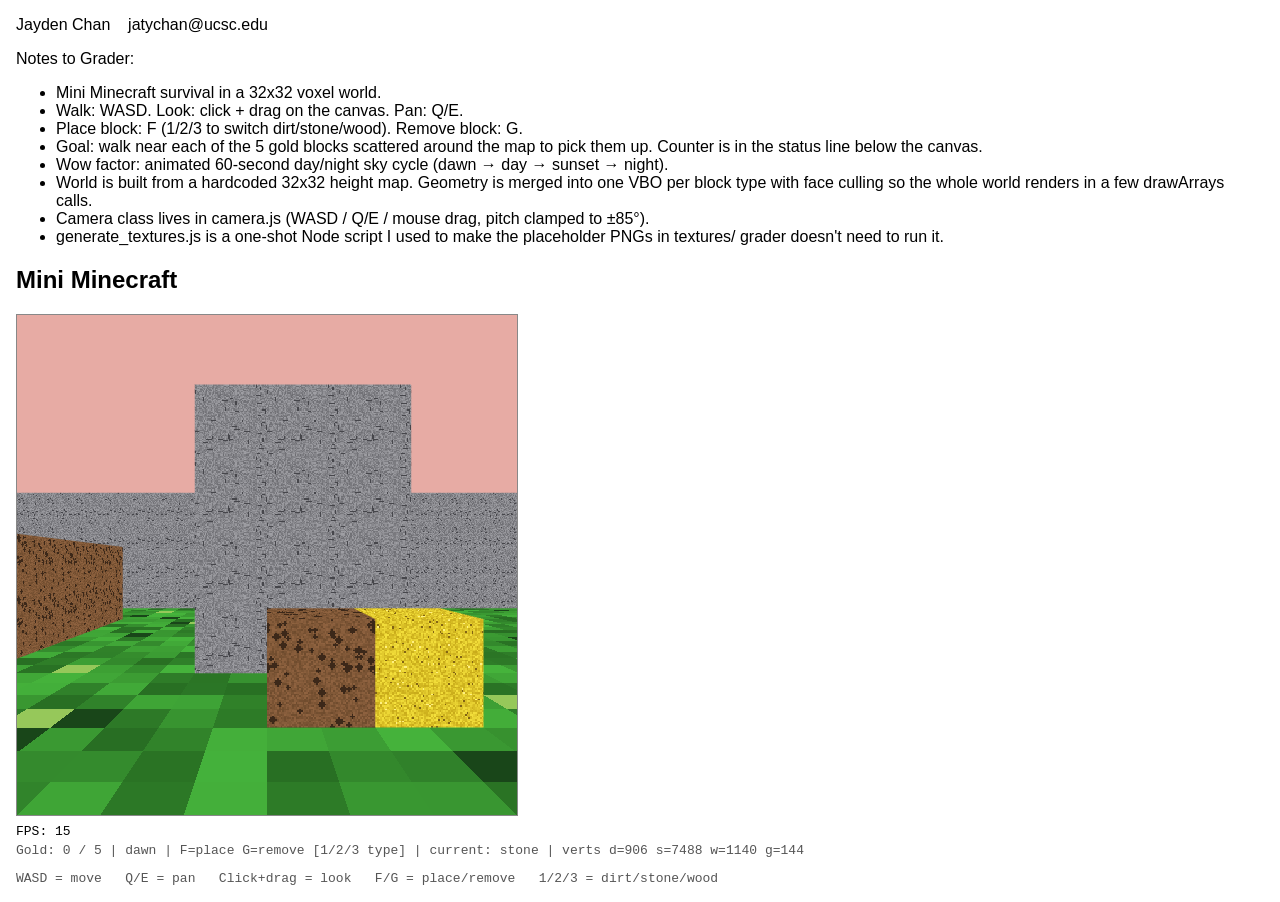
<file: asgn3/index.html>
<!DOCTYPE html>
<html lang="en">
<head>
  <meta charset="UTF-8" />
  <title>CSE160 — Asgn3: Mini Minecraft</title>
  <style>
    body { font-family: sans-serif; margin: 16px; }
    #webgl { border: 1px solid #888; display: block; }
    #fps { font-family: monospace; margin-top: 8px; }
    #status { font-family: monospace; margin-top: 4px; color: #555; }
  </style>
</head>
<body>
  <p>
    Jayden Chan &nbsp;&nbsp; jatychan@ucsc.edu
  </p>
  <p>
    Notes to Grader:
  </p>
  <ul>
    <li>Mini Minecraft survival in a 32x32 voxel world.</li>
    <li>Walk: WASD. Look: click + drag on the canvas. Pan: Q/E.</li>
    <li>Place block: F (1/2/3 to switch dirt/stone/wood). Remove block: G.</li>
    <li>Goal: walk near each of the 5 gold blocks scattered around the map to pick them up. Counter is in the status line below the canvas.</li>
    <li>Wow factor: animated 60-second day/night sky cycle (dawn → day → sunset → night).</li>
    <li>World is built from a hardcoded 32x32 height map. Geometry is merged into one VBO per block type with face culling so the whole world renders in a few drawArrays calls.</li>
    <li>Camera class lives in camera.js (WASD / Q/E / mouse drag, pitch clamped to ±85°).</li>
    <li>generate_textures.js is a one-shot Node script I used to make the placeholder PNGs in textures/ grader doesn't need to run it.</li>
  </ul>

  <h2>Mini Minecraft</h2>

  <canvas id="webgl" width="500" height="500">
    Your browser does not support the HTML5 canvas element.
  </canvas>

  <div id="fps">FPS: --</div>
  <div id="status">Status: loading...</div>
  <p style="font-family: monospace; color: #555;">
    WASD = move &nbsp; Q/E = pan &nbsp; Click+drag = look &nbsp; F/G = place/remove &nbsp; 1/2/3 = dirt/stone/wood
  </p>

  <script src="lib/cuon-utils.js"></script>
  <script src="lib/cuon-matrix-cse160.js"></script>
  <script src="camera.js"></script>
  <script src="asgn3.js"></script>
</body>
</html>
</file>
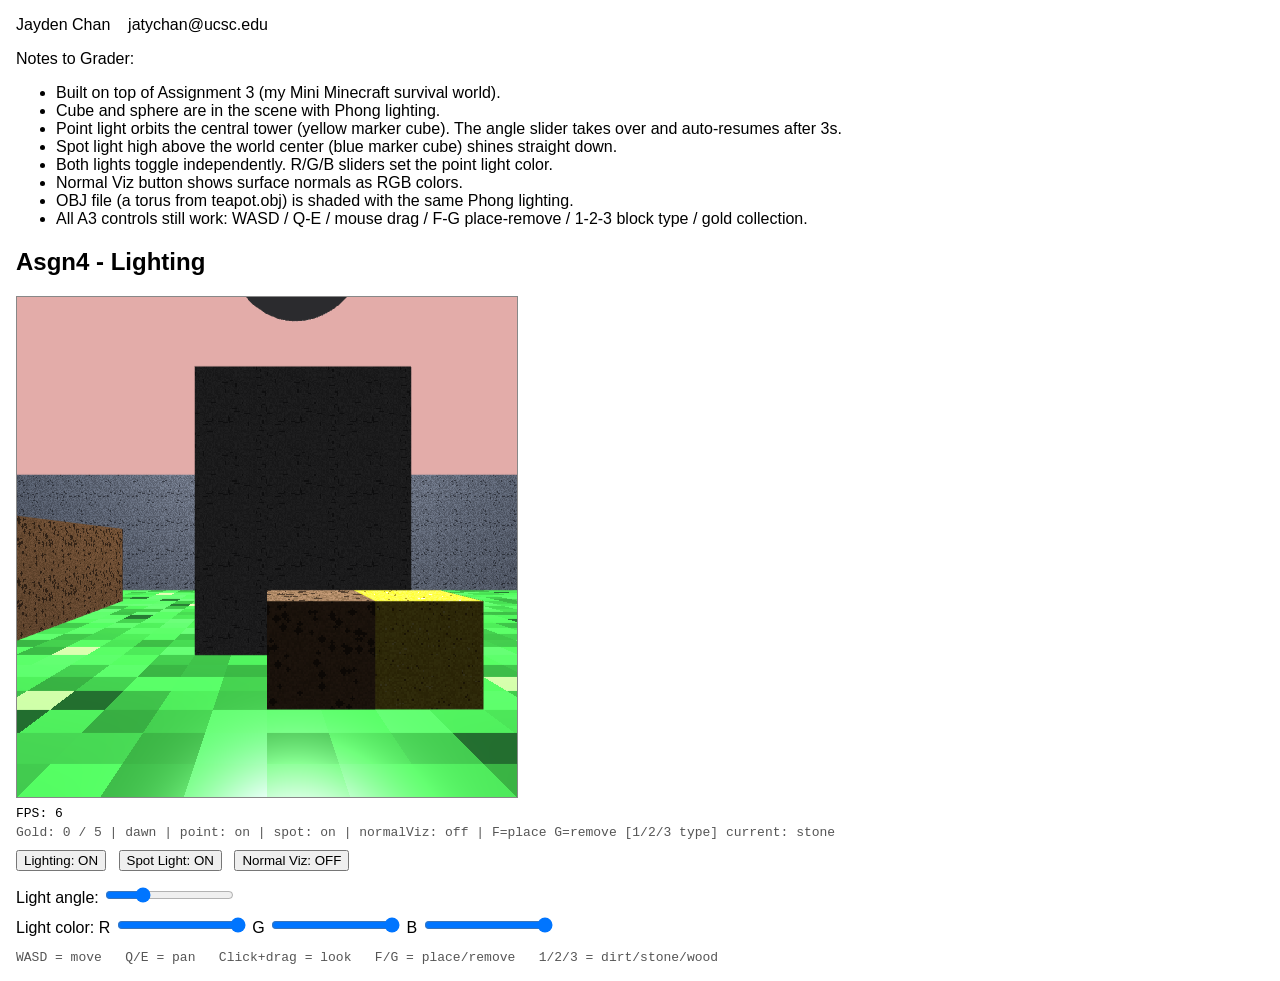
<file: asgn4/index.html>
<!DOCTYPE html>
<html lang="en">
<head>
  <meta charset="UTF-8" />
  <title>CSE160 - Asgn4: Lighting</title>
  <style>
    body { font-family: sans-serif; margin: 16px; }
    #webgl { border: 1px solid #888; display: block; }
    #fps { font-family: monospace; margin-top: 8px; }
    #status { font-family: monospace; margin-top: 4px; color: #555; }
    #controls { margin-top: 10px; }
    #controls button { margin-right: 8px; margin-bottom: 6px; }
  </style>
</head>
<body>
  <p>
    Jayden Chan &nbsp;&nbsp; jatychan@ucsc.edu
  </p>
  <p>
    Notes to Grader:
  </p>
  <ul>
    <li>Built on top of Assignment 3 (my Mini Minecraft survival world).</li>
    <li>Cube and sphere are in the scene with Phong lighting.</li>
    <li>Point light orbits the central tower (yellow marker cube). The angle slider takes over and auto-resumes after 3s.</li>
    <li>Spot light high above the world center (blue marker cube) shines straight down.</li>
    <li>Both lights toggle independently. R/G/B sliders set the point light color.</li>
    <li>Normal Viz button shows surface normals as RGB colors.</li>
    <li>OBJ file (a torus from teapot.obj) is shaded with the same Phong lighting.</li>
    <li>All A3 controls still work: WASD / Q-E / mouse drag / F-G place-remove / 1-2-3 block type / gold collection.</li>
  </ul>

  <h2>Asgn4 - Lighting</h2>

  <canvas id="webgl" width="500" height="500">
    Your browser does not support the HTML5 canvas element.
  </canvas>

  <div id="fps">FPS: --</div>
  <div id="status">Status: loading...</div>

  <div id="controls">
    <div>
      <button id="lightingBtn" onclick="toggleLighting()">Lighting: ON</button>
      <button id="spotToggle" onclick="toggleSpot()">Spot Light: ON</button>
      <button id="normalVizBtn" onclick="toggleNormalViz()">Normal Viz: OFF</button>
    </div>
    <div style="margin-top: 8px;">
      Light angle:
      <input type="range" id="lightAngle" min="0" max="360" value="0"
             oninput="onLightAngleInput()" onchange="onLightAngleChange()">
    </div>
    <div style="margin-top: 8px;">
      Light color:
      R <input type="range" id="lightR" min="0" max="100" value="100" oninput="updateLightColor()">
      G <input type="range" id="lightG" min="0" max="100" value="100" oninput="updateLightColor()">
      B <input type="range" id="lightB" min="0" max="100" value="100" oninput="updateLightColor()">
    </div>
  </div>

  <p style="font-family: monospace; color: #555;">
    WASD = move &nbsp; Q/E = pan &nbsp; Click+drag = look &nbsp; F/G = place/remove &nbsp; 1/2/3 = dirt/stone/wood
  </p>

  <script src="lib/cuon-utils.js"></script>
  <script src="lib/cuon-matrix-cse160.js"></script>
  <script src="camera.js"></script>
  <script src="Model.js"></script>
  <script src="asgn4.js"></script>
</body>
</html>
</file>
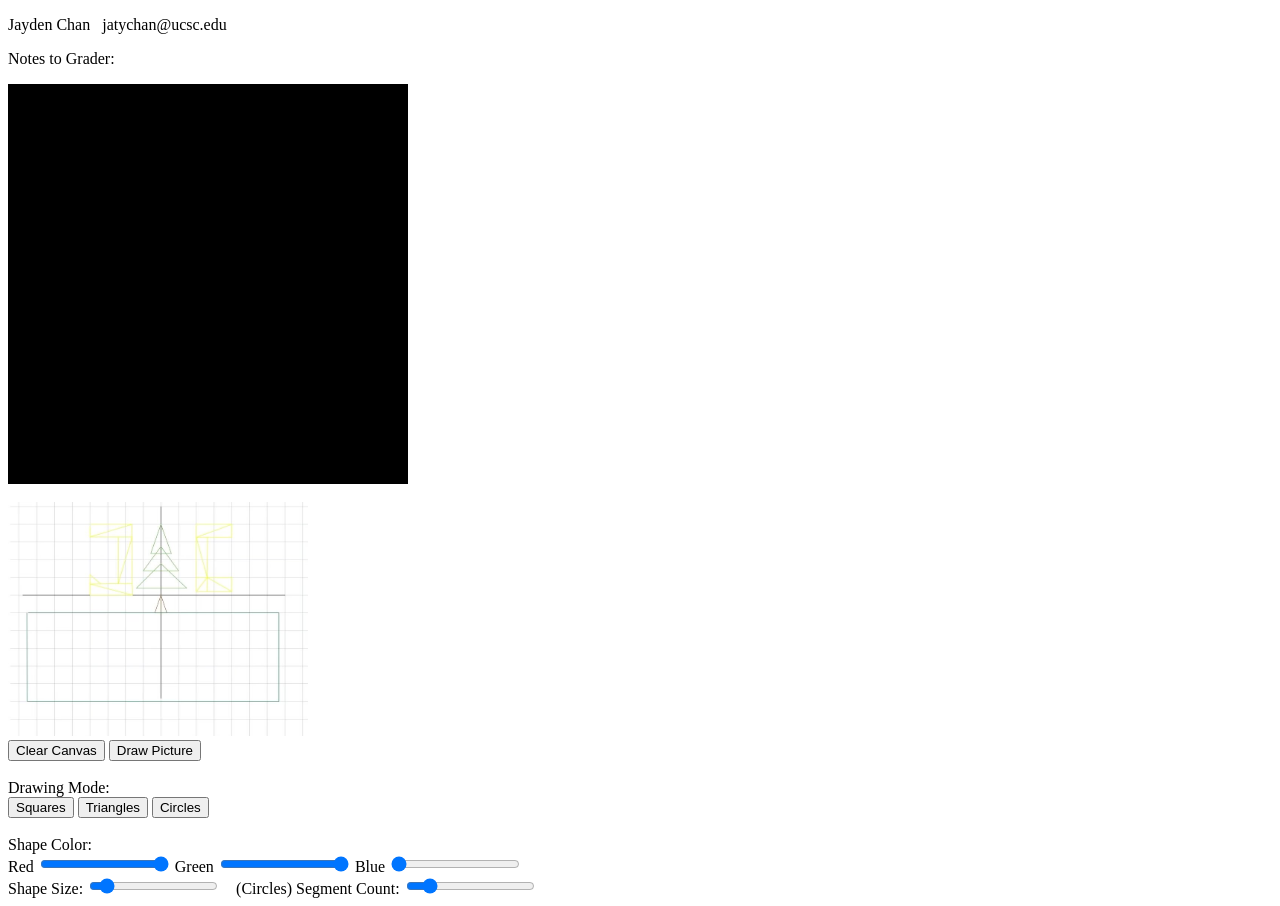
<file: asgn1/src/index.html>
<!DOCTYPE html>
<html>
<head>
  <title>Assignment 1</title>
</head>
<body>

  <p>Jayden Chan &nbsp; jatychan@ucsc.edu</p>
  <p>Notes to Grader: </p>
  <canvas id="webgl" width="400" height="400" style="display:block"></canvas>

  <br>
  <img src="my_sketch.jpg" alt="Reference Sketch" width="300">

  <br>
  <button onclick="clearCanvas()">Clear Canvas</button>
  <button onclick="drawPicture()">Draw Picture</button>

  <br><br>
  Drawing Mode:<br>
  <button onclick="g_selectedType='point'">Squares</button>
  <button onclick="g_selectedType='triangle'">Triangles</button>
  <button onclick="g_selectedType='circle'">Circles</button>

  <br><br>
  Shape Color:<br>
  Red   <input type="range" id="redSlider"   min="0" max="255" value="255">
  Green <input type="range" id="greenSlider" min="0" max="255" value="255">
  Blue  <input type="range" id="blueSlider"  min="0" max="255" value="0">

  <br>
  Shape Size: <input type="range" id="sizeSlider" min="1" max="100" value="10">
  &nbsp;&nbsp;
  (Circles) Segment Count: <input type="range" id="segmentSlider" min="3" max="50" value="10">

  <script src="lib/cuon-utils.js"></script>
  <script src="Point.js"></script>
  <script src="Triangle.js"></script>
  <script src="Circle.js"></script>
  <script src="Picture.js"></script>
  <script src="asgn1.js"></script>

</body>
</html>
</file>
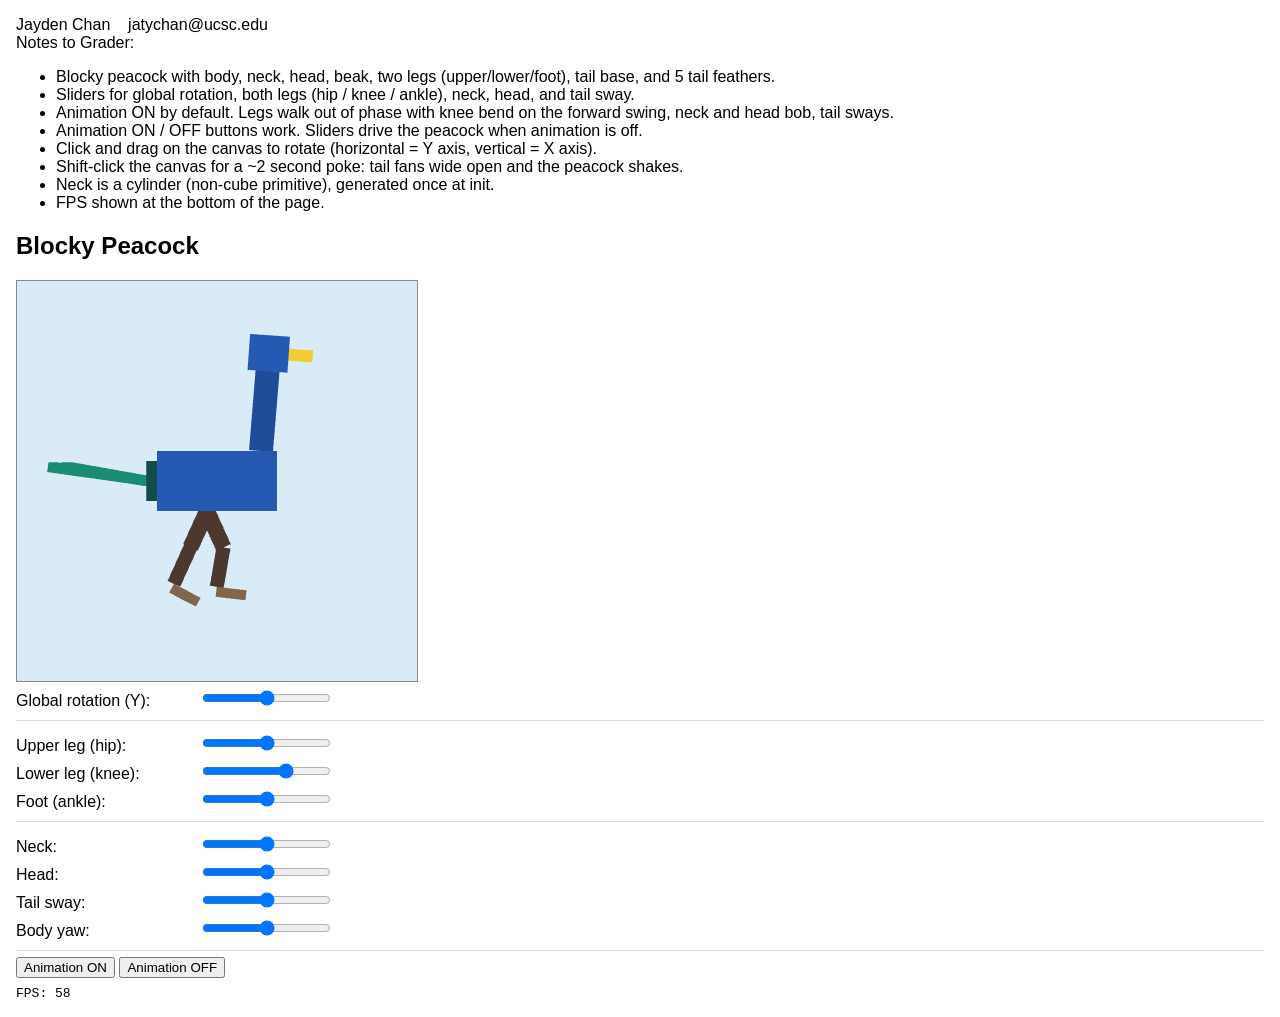
<file: asgn2/src/index.html>
<!DOCTYPE html>
<html lang="en">
<head>
  <meta charset="UTF-8" />
  <title>CSE160 — Asgn2: Blocky Peacock</title>
  <style>
    body { font-family: sans-serif; margin: 16px; }
    #webgl { border: 1px solid #888; display: block; }
    .row { margin: 6px 0; }
    label { display: inline-block; min-width: 180px; }
    #fps { font-family: monospace; margin-top: 8px; }
    .group { margin-top: 10px; padding-top: 6px; border-top: 1px solid #ddd; }
  </style>
</head>
<body>
  <p>
    Jayden Chan &nbsp;&nbsp; jatychan@ucsc.edu<br>
    Notes to Grader:
  </p>
  <ul>
    <li>Blocky peacock with body, neck, head, beak, two legs (upper/lower/foot), tail base, and 5 tail feathers.</li>
    <li>Sliders for global rotation, both legs (hip / knee / ankle), neck, head, and tail sway.</li>
    <li>Animation ON by default. Legs walk out of phase with knee bend on the forward swing, neck and head bob, tail sways.</li>
    <li>Animation ON / OFF buttons work. Sliders drive the peacock when animation is off.</li>
    <li>Click and drag on the canvas to rotate (horizontal = Y axis, vertical = X axis).</li>
    <li>Shift-click the canvas for a ~2 second poke: tail fans wide open and the peacock shakes.</li>
    <li>Neck is a cylinder (non-cube primitive), generated once at init.</li>
    <li>FPS shown at the bottom of the page.</li>
  </ul>

  <h2>Blocky Peacock</h2>

  <canvas id="webgl" width="400" height="400">
    Your browser does not support the HTML5 canvas element.
  </canvas>

  <div class="row">
    <label for="globalRotate">Global rotation (Y):</label>
    <input type="range" id="globalRotate" min="-180" max="180" value="0" />
  </div>

  <div class="group">
    <div class="row">
      <label for="upperLeg">Upper leg (hip):</label>
      <input type="range" id="upperLeg" min="-60" max="60" value="0" />
    </div>
    <div class="row">
      <label for="lowerLeg">Lower leg (knee):</label>
      <input type="range" id="lowerLeg" min="-60" max="30" value="0" />
    </div>
    <div class="row">
      <label for="foot">Foot (ankle):</label>
      <input type="range" id="foot" min="-45" max="45" value="0" />
    </div>
  </div>

  <div class="group">
    <div class="row">
      <label for="neck">Neck:</label>
      <input type="range" id="neck" min="-60" max="60" value="0" />
    </div>
    <div class="row">
      <label for="head">Head:</label>
      <input type="range" id="head" min="-60" max="60" value="0" />
    </div>
    <div class="row">
      <label for="tail">Tail sway:</label>
      <input type="range" id="tail" min="-30" max="30" value="0" />
    </div>
    <div class="row">
      <label for="bodyYaw">Body yaw:</label>
      <input type="range" id="bodyYaw" min="-180" max="180" value="0" />
    </div>
  </div>

  <div class="group">
    <button id="animOn">Animation ON</button>
    <button id="animOff">Animation OFF</button>
  </div>

  <div id="fps">FPS: --</div>

  <!-- Libs load before main script. Swap lib/ files if the course posts its own. -->
  <script src="lib/cuon-utils.js"></script>
  <script src="lib/cuon-matrix-cse160.js"></script>
  <script src="asgn2.js"></script>
</body>
</html>
</file>
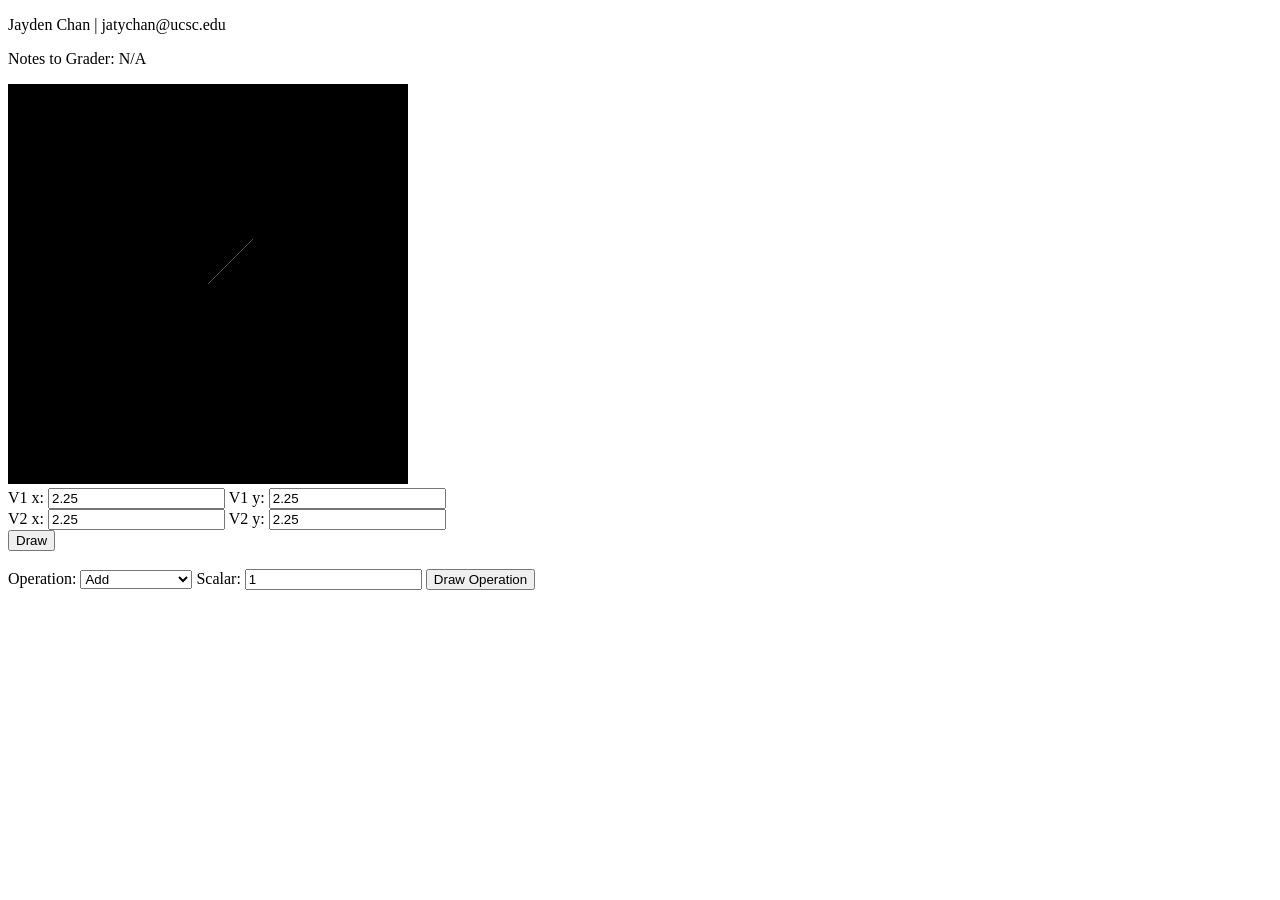
<file: asg0/src/asg0.html>
<!DOCTYPE html>

<p>Jayden Chan | jatychan@ucsc.edu</p>
<p>Notes to Grader: N/A</p>


<html lang="en">
  <head>
    <meta charset="utf-8" />
    <title>Assignment 0</title>
  </head>
  <body onload="main()">
    <canvas id="example" width="400" height="400">
      Please use a browser that supports "canvas"
    </canvas>

    <br>
    <label>V1 x: <input type="number" id="v1x" value="2.25"></label>
    <label>V1 y: <input type="number" id="v1y" value="2.25"></label>
    <br>
    <label>V2 x: <input type="number" id="v2x" value="2.25"></label>
    <label>V2 y: <input type="number" id="v2y" value="2.25"></label>
    <br>
    <input type="button" value="Draw" onclick="handleDrawEvent()">

    <br><br>
    <label>Operation:
      <select id="operation">
        <option value="add">Add</option>
        <option value="sub">Sub</option>
        <option value="mul">Mul</option>
        <option value="div">Div</option>
        <option value="magnitude">Magnitude</option>
        <option value="normalize">Normalize</option>
        <option value="angle">Angle Between</option>
        <option value="area">Area</option>
      </select>
    </label>
    <label>Scalar: <input type="number" id="scalar" value="1"></label>
    <input type="button" value="Draw Operation" onclick="handleDrawOperationEvent()">

    <script src="../lib/cuon-matrix-cse160.js"></script>
    <script src="asg0.js"></script>
  </body>
</html>
</file>
